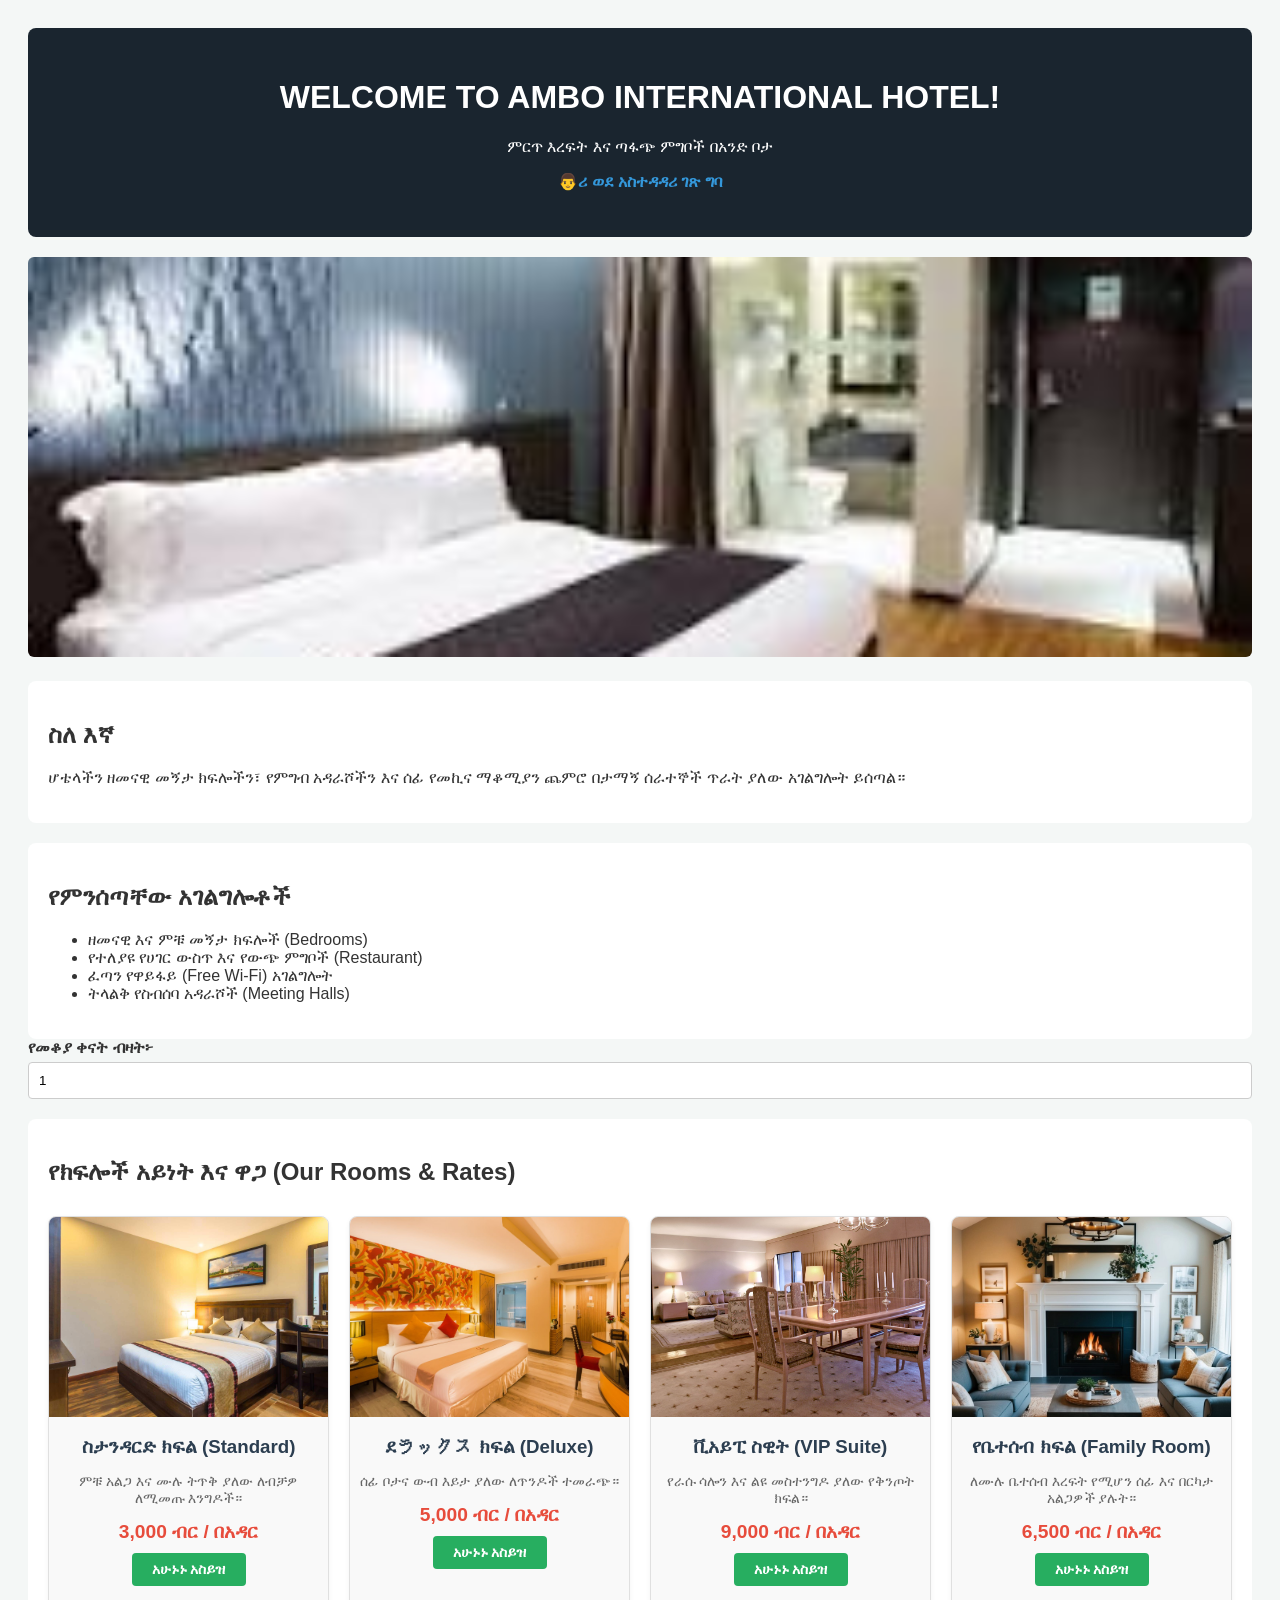
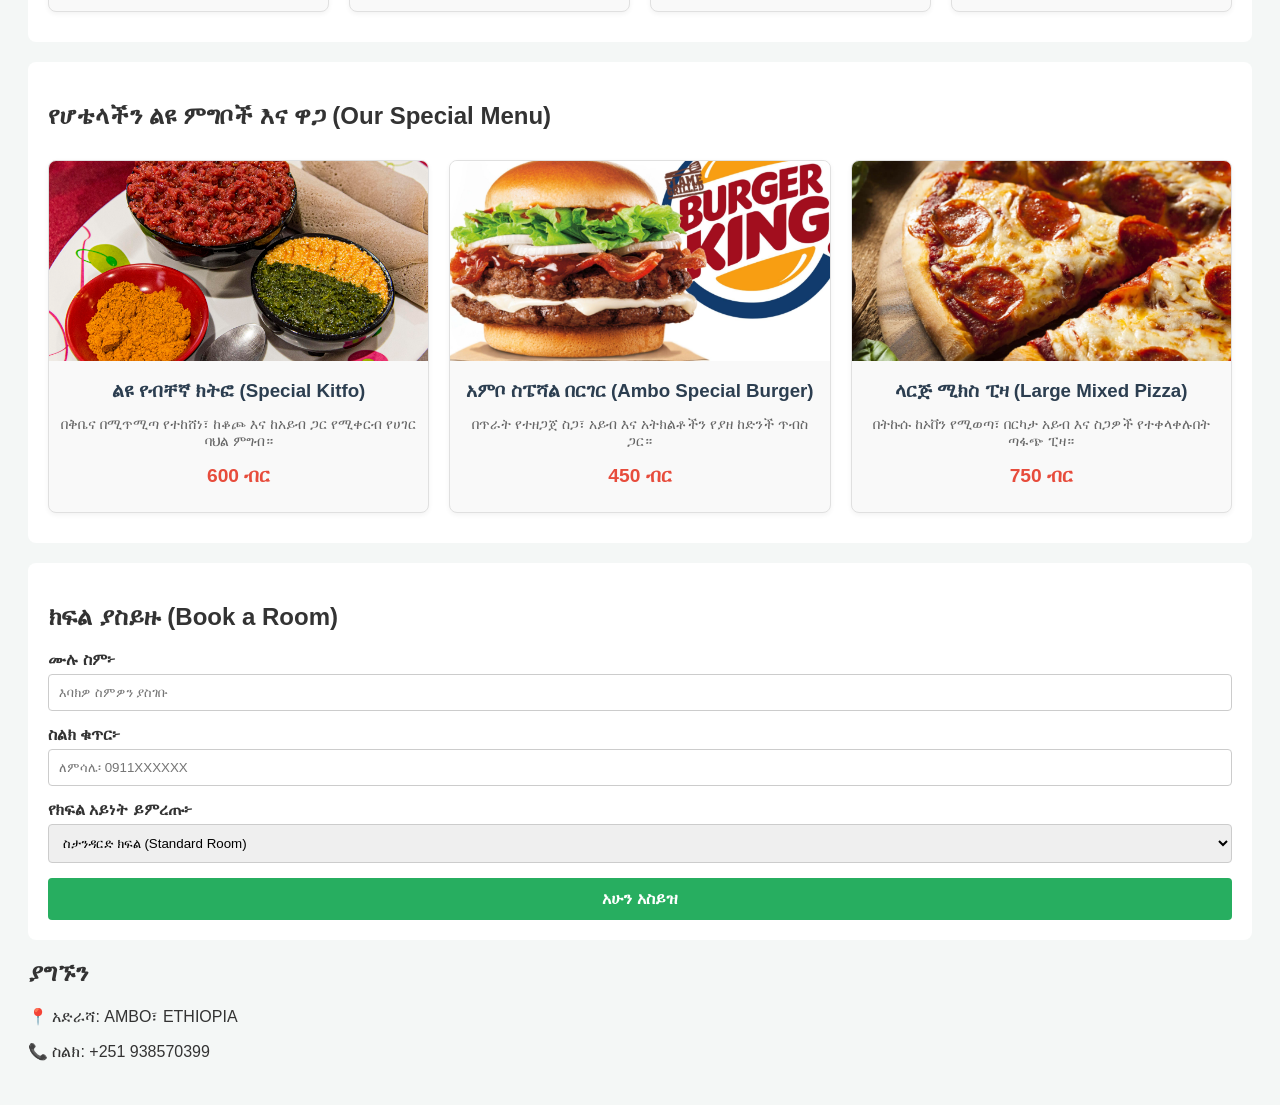
<file: index.html>
<!DOCTYPE html>
<html lang="am">
<head>
    <meta charset="UTF-8">
    <meta name="viewport" content="width=device-width, initial-scale=1.0">
    <title>AMBO INTERNATIONAL HOTEL</title>
    <link rel="stylesheet" href="style.css">
</head>
<body>

    <!-- 1. የሆቴሉ ራስጌ (Header) -->
    <header>
        <h1>WELCOME TO AMBO INTERNATIONAL HOTEL!</h1>
        <p>ምርጥ እረፍት እና ጣፋጭ ምግቦች በአንድ ቦታ</p>
        <p><a href="login.html" style="color: #3498db; font-weight: bold; text-decoration: none;">👨‍ሪ ወደ አስተዳዳሪ ገጽ ግባ</a></p>


    </header>
   <img src="download.jpg" alt="Room" class="hotel-img">


    <hr>

    <!-- 2. ስለ ሆቴሉ (About) -->
    <section>
        <h2>ስለ እኛ</h2>
        <p>ሆቴላችን ዘመናዊ መኝታ ክፍሎችን፣ የምግብ አዳራሾችን እና ሰፊ የመኪና ማቆሚያን ጨምሮ በታማኝ ሰራተኞች ጥራት ያለው አገልግሎት ይሰጣል።</p>
    </section>

    <hr>

    <!-- 3. አገልግሎቶች (Services) -->
    <section>
        <h2>የምንሰጣቸው አገልግሎቶች</h2>
        <ul>
            <li>ዘመናዊ እና ምቹ መኝታ ክፍሎች (Bedrooms)</li>
            <li>የተለያዩ የሀገር ውስጥ እና የውጭ ምግቦች (Restaurant)</li>
            <li>ፈጣን የዋይፋይ (Free Wi-Fi) አገልግሎት</li>
            <li>ትላልቅ የስብሰባ አዳራሾች (Meeting Halls)</li>
        </ul>
    </section>
                <div class="form-group">
                <label for="days">የመቆያ ቀናት ብዛት፦</label>
                <input type="number" id="days" min="1" value="1" required>
            </div>


    <hr>
        <!-- 4. የክፍሎች አይነት እና የዋጋ ዝርዝር (ዘመናዊ የፎቶ ጋለሪ) -->
    <section>
        <h2>የክፍሎች አይነት እና ዋጋ (Our Rooms & Rates)</h2>
        
        <div class="gallery-container">
            
            <!-- 1. ስታንዳርድ ክፍል -->
            <div class="gallery-item">
                <img src="std.jpg" alt="Standard Room">
                <h3>ስታንዳርድ ክፍል (Standard)</h3>
                <p>ምቹ አልጋ እና ሙሉ ትጥቅ ያለው ለብቻዎ ለሚመጡ እንግዶች።</p>
                <div class="room-price">3,000 ብር / በአዳር</div>
                <a href="#booking-form-section" class="btn-book">አሁኑኑ አስይዝ</a>
            </div>

            <!-- 2. ደラックス ክፍል -->
            <div class="gallery-item">
                <img src="deluxe.jpg" alt="Deluxe Room">
                <h3>ደラックス ክፍል (Deluxe)</h3>
                <p>ሰፊ ቦታና ውብ እይታ ያለው ለጥንዶች ተመራጭ።</p>
                <div class="room-price">5,000 ብር / በአዳር</div>
                <a href="#booking-form-section" class="btn-book">አሁኑኑ አስይዝ</a>
            </div>

            <!-- 3. ቪአይፒ ስዊት -->
            <div class="gallery-item">
                <img src="vp.jpg" alt="VIP Suite">
                <h3>ቪአይፒ ስዊት (VIP Suite)</h3>
                <p>የራሱ ሳሎን እና ልዩ መስተንግዶ ያለው የቅንጦት ክፍል።</p>
                <div class="room-price">9,000 ብር / በአዳር</div>
                <a href="#booking-form-section" class="btn-book">አሁኑኑ አስይዝ</a>
            </div>

            <!-- 4. የቤተሰብ ክፍል -->
            <div class="gallery-item">
                <img src="fm.jpg" alt="Family Room">
                <h3>የቤተሰብ ክፍል (Family Room)</h3>
                <p>ለሙሉ ቤተሰብ እረፍት የሚሆን ሰፊ እና በርካታ አልጋዎች ያሉት።</p>
                <div class="room-price">6,500 ብር / በአዳር</div>
                <a href="#booking-form-section" class="btn-book">አሁኑኑ አስይዝ</a>
            </div>

        </div>
    </section>


    
    <!-- 5. የልዩ ምግቦች እና የዋጋ ዝርዝር (Food Gallery) -->
    <section>
        <h2>የሆቴላችን ልዩ ምግቦች እና ዋጋ (Our Special Menu)</h2>
        
        <div class="gallery-container">
            
            <!-- 1. ባህላዊ ክትፎ -->
            <div class="gallery-item">
                <img src="h697pzzvt8041.jpg" alt="Kitfo">
                <h3>ልዩ የብቸኛ ክትፎ (Special Kitfo)</h3>
                <p>በቅቤና በሚጥሚጣ የተከሸነ፣ ከቆጮ እና ከአይብ ጋር የሚቀርብ የሀገር ባህል ምግብ።</p>
                <div class="room-price">600 ብር</div>
            </div>

            <!-- 2. በርገር እና ቺፕስ -->
            <div class="gallery-item">
                <img src="wp2253965.jpg" alt="Burger">
                <h3>አምቦ ስፔሻል በርገር (Ambo Special Burger)</h3>
                <p>በጥራት የተዘጋጀ ስጋ፣ አይብ እና አትክልቶችን የያዘ ከድንች ጥብስ ጋር።</p>
                <div class="room-price">450 ብር</div>
            </div>

            <!-- 3. ፒዛ -->
            <div class="gallery-item">
                <img src="pizza.jpg" alt="Pizza">
                <h3>ላርጅ ሚክስ ፒዛ (Large Mixed Pizza)</h3>
                <p>በትኩሱ ከኦቨን የሚወጣ፣ በርካታ አይብ እና ስጋዎች የተቀላቀሉበት ጣፋጭ ፒዛ።</p>
                <div class="room-price">750 ብር</div>
            </div>

        </div>
    </section>

        <!-- 5. የመመዝገቢያ ፎርም (Booking Form) -->
    <section id="booking-form-section">
     <h2>ክፍል ያስይዙ (Book a Room)</h2>
        <form>
            <div class="form-group">
                <label for="fullname">ሙሉ ስም፦</label>
                <input type="text" id="fullname" placeholder="እባክዎ ስምዎን ያስገቡ" required>
            </div>

            <div class="form-group">
                <label for="phone">ስልክ ቁጥር፦</label>
                <input type="tel" id="phone" placeholder="ለምሳሌ፡ 0911XXXXXX" required>
            </div>

            <div class="form-group">
                <label for="room-type">የክፍል አይነት ይምረጡ፦</label>
                <select id="room-type">
                    <option value="standard">ስታንዳርድ ክፍል (Standard Room)</option>
                    <option value="deluxe">ደラックス ክፍል (Deluxe Room)</option>
                    <option value="vip">ቪአይፒ ስዊት (VIP Suite)</option>
                </select>
            </div>

            <button type="submit" class="btn-submit">አሁን አስይዝ</button>
        </form>
    </section>


        <h2>ያግኙን</h2>
        <p>📍 አድራሻ: AMBO፣ ETHIOPIA</p>
        <p>📞 ስልክ: +251 938570399</p>
    </section>
    <script src="script.js"></script>

</body>
</html>
</file>
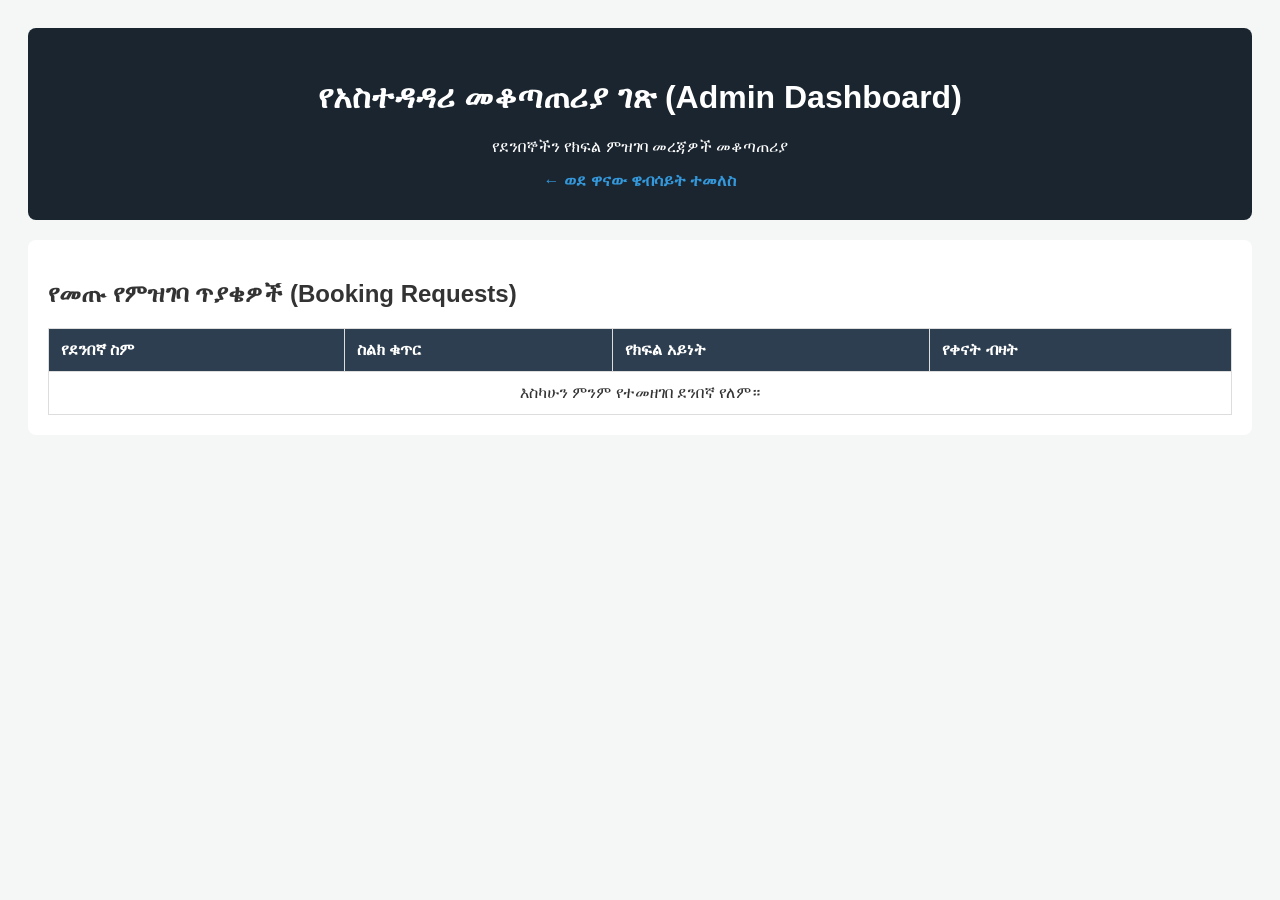
<file: admin.html>
<!DOCTYPE html>
<html lang="am">
<head>
    <meta charset="UTF-8">
    <meta name="viewport" content="width=device-width, initial-scale=1.0">
    <title>አስተዳዳሪ ገጽ - AMBO INTERNATIONAL HOTEL</title>
    <link rel="stylesheet" href="style.css">
</head>
<body>

    <header>
        <h1>የአስተዳዳሪ መቆጣጠሪያ ገጽ (Admin Dashboard)</h1>
        <p>የደንበኞችን የክፍል ምዝገባ መረጃዎች መቆጣጠሪያ</p>
        <a href="index.html" style="color: #3498db; font-weight: bold; text-decoration: none;">← ወደ ዋናው ዌብሳይት ተመለስ</a>
    </header>

    <section>
        <h2>የመጡ የምዝገባ ጥያቄዎች (Booking Requests)</h2>
        
        <!-- የደንበኞች ዝርዝር የሚቀመጥበት ሰንጠረዥ -->
        <table id="admin-table">
            <thead>
                <tr>
                    <th>የደንበኛ ስም</th>
                    <th>ስልክ ቁጥር</th>
                    <th>የክፍል አይነት</th>
                    <th>የቀናት ብዛት</th>
                </tr>
            </thead>
            <tbody id="booking-list">
                <!-- የደንበኞች መረጃ በጃቫስክሪፕት አማካኝነት እዚህ ውስጥ በራሱ ይገባል -->
            </tbody>
        </table>
    </section>

    <!-- ለዛሬው ስራ የሚጠቅመን አዲስ ጃቫስክሪፕት ፋይል -->
    <script src="admin.js"></script>
</body>
</html>
</file>
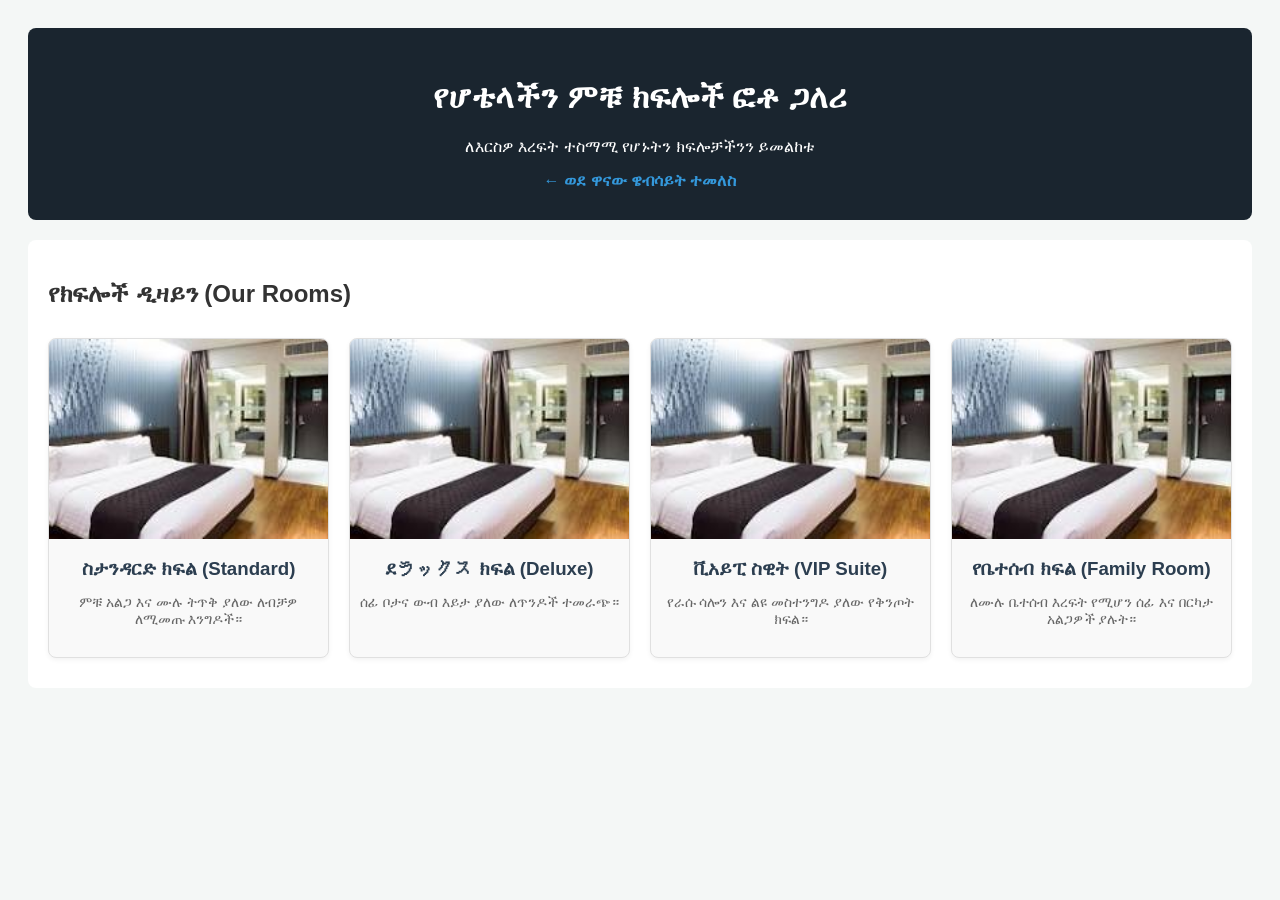
<file: gallery.html>
<!DOCTYPE html>
<html lang="am">
<head>
    <meta charset="UTF-8">
    <meta name="viewport" content="width=device-width, initial-scale=1.0">
    <title>የክፍሎች ጋለሪ - AMBO INTERNATIONAL HOTEL</title>
    <link rel="stylesheet" href="style.css">
</head>
<body>

    <header>
        <h1>የሆቴላችን ምቹ ክፍሎች ፎቶ ጋለሪ</h1>
        <p>ለእርስዎ እረፍት ተስማሚ የሆኑትን ክፍሎቻችንን ይመልከቱ</p>
        <a href="index.html" style="color: #3498db; font-weight: bold; text-decoration: none;">← ወደ ዋናው ዌብሳይት ተመለስ</a>
    </header>

    <section>
        <h2>የክፍሎች ዲዛይን (Our Rooms)</h2>
        
        <!-- CSS Grid የምንጠቀምበት ዋናው የፎቶዎች ሳጥን -->
        <div class="gallery-container">
            
            <div class="gallery-item">
                <img src="download.jpg" alt="Standard Room">

                <h3>ስታንዳርድ ክፍል (Standard)</h3>
                <p>ምቹ አልጋ እና ሙሉ ትጥቅ ያለው ለብቻዎ ለሚመጡ እንግዶች።</p>
            </div>

            <div class="gallery-item">
                <img src="download.jpg" alt="Deluxe Room">

                <h3>ደラックス ክፍል (Deluxe)</h3>
                <p>ሰፊ ቦታና ውብ እይታ ያለው ለጥንዶች ተመራጭ።</p>
            </div>

            <div class="gallery-item">
                <img src="download.jpg" alt="VIP Suite">

                <h3>ቪአይፒ ስዊት (VIP Suite)</h3>
                <p>የራሱ ሳሎን እና ልዩ መስተንግዶ ያለው የቅንጦት ክፍል።</p>
            </div>

            <div class="gallery-item">
                <img src="download.jpg" alt="Family Room">

                <h3>የቤተሰብ ክፍል (Family Room)</h3>
                <p>ለሙሉ ቤተሰብ እረፍት የሚሆን ሰፊ እና በርካታ አልጋዎች ያሉት።</p>
            </div>

        </div>
    </section>

</body>
</html>
</file>
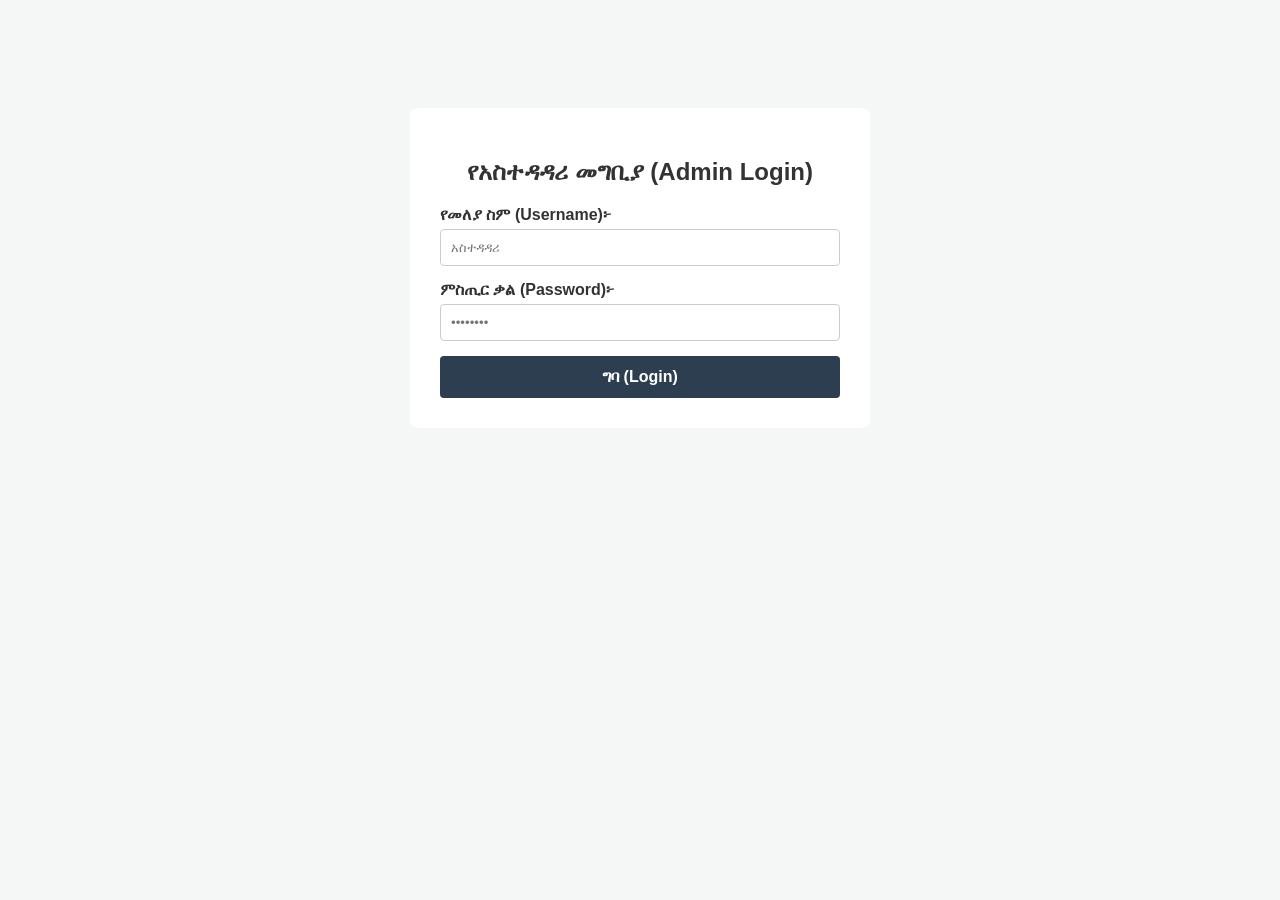
<file: login.html>
<!DOCTYPE html>
<html lang="am">
<head>
    <meta charset="UTF-8">
    <meta name="viewport" content="width=device-width, initial-scale=1.0">
    <title>የአስተዳዳሪ መግቢያ - AMBO HOTEL</title>
    <link rel="stylesheet" href="style.css">
</head>
<body>

    <section style="max-width: 400px; margin: 80px auto; padding: 30px;">
        <h2 style="text-align: center;">የአስተዳዳሪ መግቢያ (Admin Login)</h2>
        <form id="login-form">
            <div class="form-group">
                <label for="username">የመለያ ስም (Username)፦</label>
                <input type="text" id="username" placeholder="አስተዳዳሪ" required>
            </div>

            <div class="form-group">
                <label for="password">ምስጢር ቃል (Password)፦</label>
                <input type="password" id="password" placeholder="••••••••" required>
            </div>

            <button type="submit" class="btn-submit" style="background-color: #2c3e50;">ግባ (Login)</button>
        </form>
        <p id="error-msg" style="color: red; text-align: center; margin-top: 15px; display: none;">❌ የተሳሳተ የመለያ ስም ወይም ምስጢር ቃል!</p>
    </section>

    <script src="login.js"></script>
</body>
</html>
</file>
<file: style.css>
body {
    font-family: sans-serif;
    background-color: #f4f7f6;
    color: #333;
    padding: 20px;
}
header {
    background-color: #1a252f;
    color: white;
    text-align: center;
    padding: 30px;
    border-radius: 8px;
}
section {
    background-color: white;
    padding: 20px;
    margin-top: 20px;
    border-radius: 8px;
}
hr { display: none; }
.hotel-img {
    width: 100%;
    max-height: 400px;
    object-fit: cover;
    border-radius: 6px;
    margin-top: 20px;
}
/* የሰንጠረዥ (Table) ዲዛይን */
table {
    width: 100%;
    border-collapse: collapse;
    margin-top: 15px;
}

table th, table td {
    border: 1px solid #ddd;
    padding: 12px;
    text-align: left;
}

table th {
    background-color: #2c3e50;
    color: white;
}

table tr:nth-child(even) {
    background-color: #f9f9f9;
}
/* የፎርም (Form) ዲዛይን */
.form-group {
    margin-bottom: 15px;
}

.form-group label {
    display: block;
    margin-bottom: 5px;
    font-weight: bold;
}

.form-group input, .form-group select {
    width: 100%;
    padding: 10px;
    border: 1px solid #ccc;
    border-radius: 4px;
    box-sizing: border-box; /* ሳጥኖቹ ከዳር እንዳይወጡ ያደርጋል */
}

/* የአዝራር (Button) ዲዛይን */
.btn-submit {
    background-color: #27ae60;
    color: white;
    padding: 12px 20px;
    border: none;
    border-radius: 4px;
    cursor: pointer;
    font-size: 1rem;
    font-weight: bold;
    width: 100%;
}

.btn-submit:hover {
    background-color: #219653; /* ማውሱ ሲያርፍበት ቀለሙ ትንሽ ይለወጣል */
}
/* የፎቶ ጋለሪ አደራጃጀት (CSS Grid) */
.gallery-container {
    display: grid;
    grid-template-columns: repeat(auto-fit, minmax(250px, 1fr)); /* በስክሪኑ ልክ ፎቶዎቹን በራሱ ያደራጃል */
    gap: 20px; /* በፎቶዎቹ መካከል ያለው ክፍት ቦታ */
    padding: 10px 0;
}

.gallery-item {
    background-color: #f9f9f9;
    border: 1px solid #e0e0e0;
    border-radius: 8px;
    overflow: hidden;
    text-align: center;
    padding-bottom: 15px;
    box-shadow: 0 2px 5px rgba(0,0,0,0.05);
}

.gallery-item img {
    width: 100%;
    height: 200px;
    object-fit: cover; /* ፎቶዎቹ ሳይጨፈለቁ ሰፊው ቦታ ላይ እንዲገጥሙ ያደርጋል */
}

.gallery-item h3 {
    margin: 15px 0 5px 0;
    color: #2c3e50;
}

.gallery-item p {
    padding: 0 10px;
    font-size: 0.9rem;
    color: #666;
}
/* በጋለሪ ውስጥ የዋጋ ማሳያ ዲዛይን */
.room-price {
    font-size: 1.2rem;
    font-weight: bold;
    color: #e74c3c;
    margin: 10px 0;
}

/* በጋለሪ ውስጥ የ"አስይዝ" ቁልፍ ዲዛይን */
.btn-book {
    display: inline-block;
    background-color: #27ae60;
    color: white;
    padding: 8px 20px;
    text-decoration: none;
    border-radius: 4px;
    font-weight: bold;
    font-size: 0.9rem;
    margin-bottom: 10px;
    transition: background 0.2s ease;
}

.btn-book:hover {
    background-color: #219653;
}
</file>
